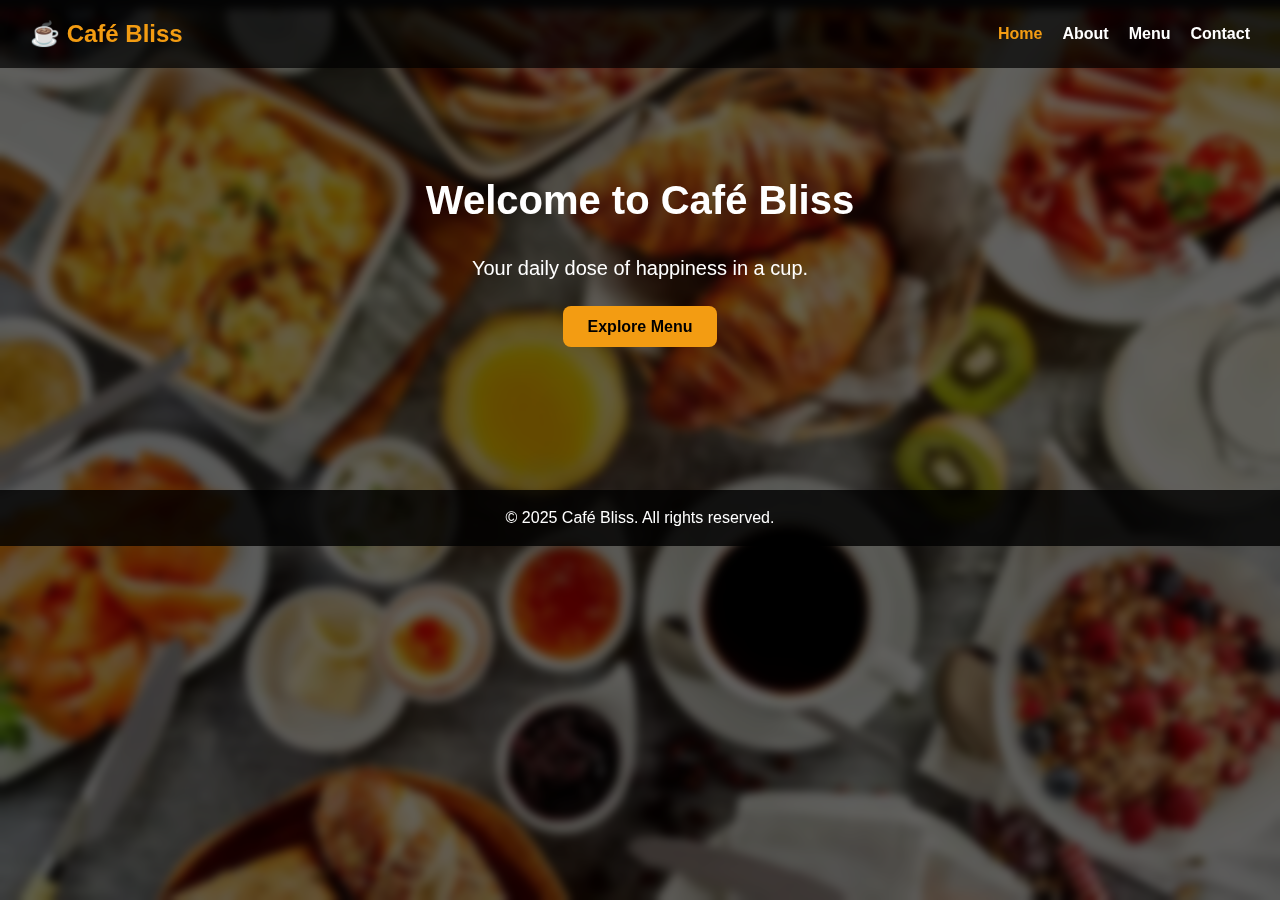
<file: index.html>
<!DOCTYPE html>
<html lang="en">
<head>
  <meta charset="UTF-8">
  <meta name="viewport" content="width=device-width, initial-scale=1.0">
  <title>Café Bliss | Home</title>
  <link rel="stylesheet" href="style.css">

</head>
<body>
  <header>
    <h1 class="logo">☕ Café Bliss</h1>
    <nav>
      <ul>
        <li><a href="index.html" class="active">Home</a></li>
        <li><a href="menu.html">About</a></li>
        <li><a href="donate.html">Menu</a></li>
        <li><a href="contact.html">Contact</a></li>
      </ul>
    </nav>
  </header>

  <section class="hero">
    <h2>Welcome to Café Bliss</h2>
    <p>Your daily dose of happiness in a cup.</p>
    <a href="menu.html" class="btn">Explore Menu</a>
  </section>

  <footer>
    <p>© 2025 Café Bliss. All rights reserved.</p>
  </footer>
</body>
</html>
</file>
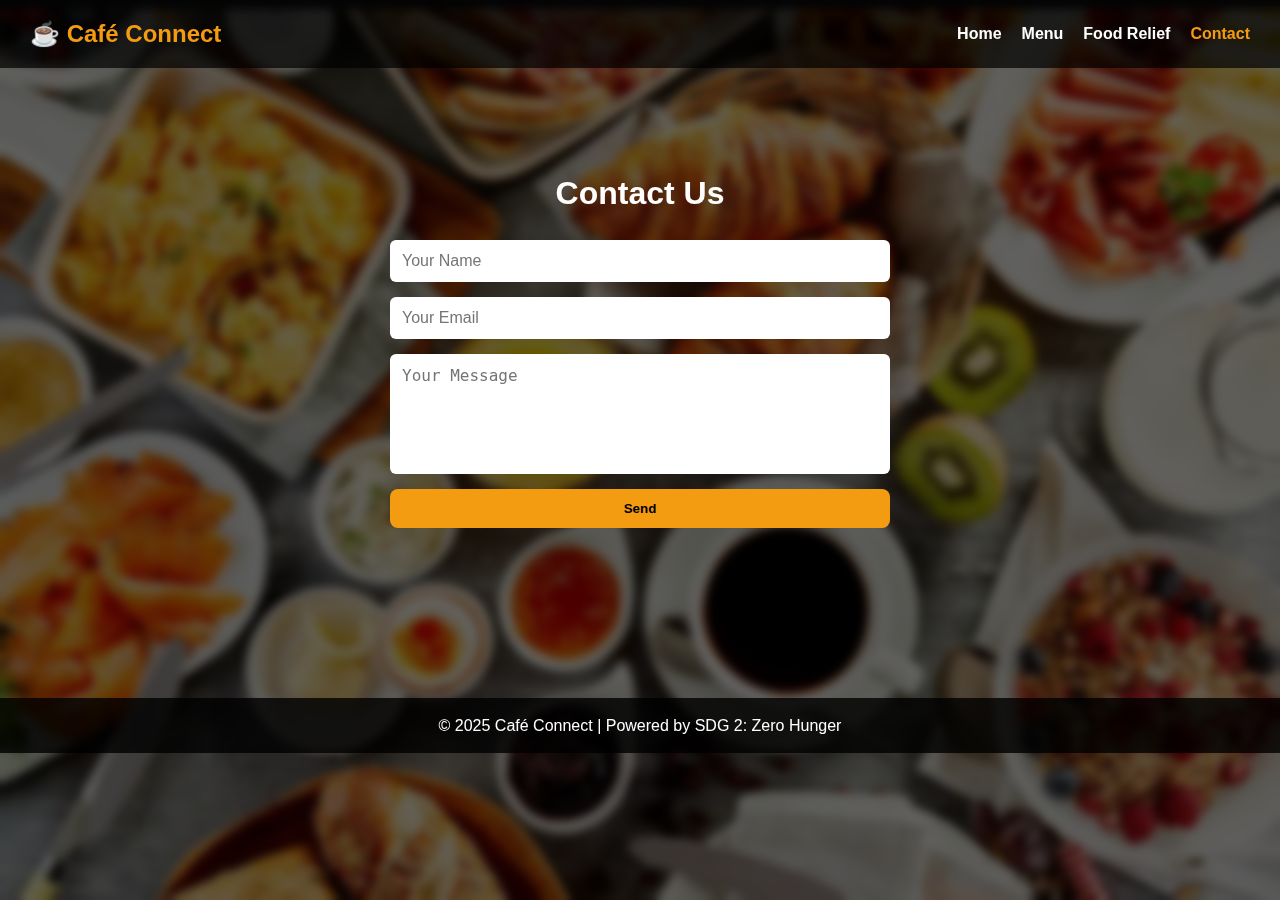
<file: contact.html>
<!DOCTYPE html>
<html lang="en">
<head>
  <meta charset="UTF-8">
  <meta name="viewport" content="width=device-width, initial-scale=1.0">
  <title>Café Connect | Contact</title>
  <link rel="stylesheet" href="style.css">
</head>
<body>
  <header>
    <div class="logo">☕ Café Connect</div>
    <nav id="navbar">
      <ul>
        <li><a href="index.html">Home</a></li>
        <li><a href="menu.html">Menu</a></li>
        <li><a href="donate.html">Food Relief</a></li>
        <li><a href="contact.html" class="active">Contact</a></li>
      </ul>
    </nav>
  </header>

  <section class="contact">
    <h2>Contact Us</h2>
    <form>
      <input type="text" placeholder="Your Name" required>
      <input type="email" placeholder="Your Email" required>
      <textarea placeholder="Your Message"></textarea>
      <button type="submit" class="btn">Send</button>
    </form>
  </section>

  <footer>
    <p>© 2025 Café Connect | Powered by SDG 2: Zero Hunger</p>
  </footer>
</body>
</html>
</file>
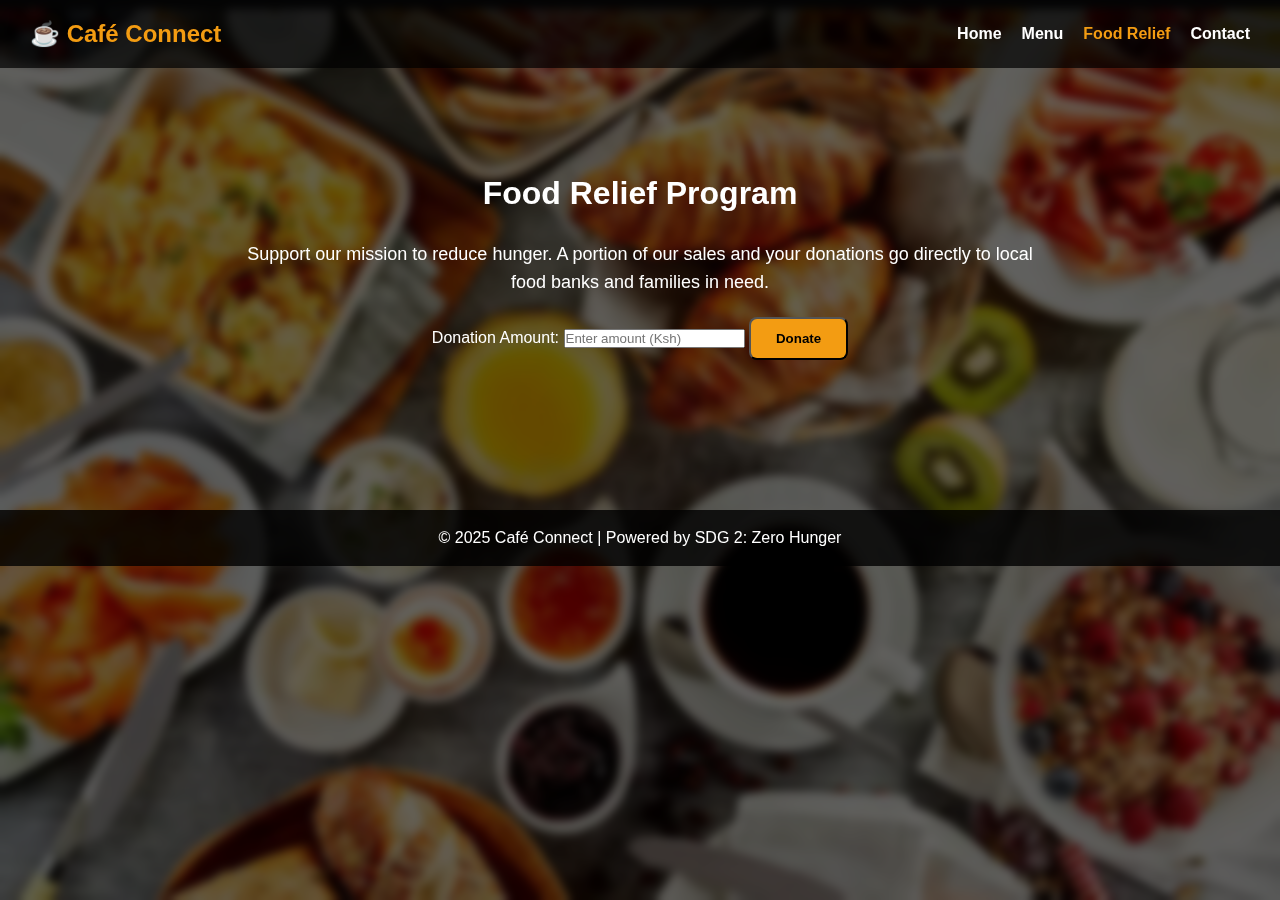
<file: donate.html>
<!DOCTYPE html>
<html lang="en">
<head>
  <meta charset="UTF-8">
  <meta name="viewport" content="width=device-width, initial-scale=1.0">
  <title>Café Connect | Food Relief</title>
  <link rel="stylesheet" href="style.css">
</head>
<body>
  <header>
    <div class="logo">☕ Café Connect</div>
    <nav id="navbar">
      <ul>
        <li><a href="index.html">Home</a></li>
        <li><a href="menu.html">Menu</a></li>
        <li><a href="donate.html" class="active">Food Relief</a></li>
        <li><a href="contact.html">Contact</a></li>
      </ul>
    </nav>
  </header>

  <section class="donate">
    <h2>Food Relief Program</h2>
    <p>
      Support our mission to reduce hunger. A portion of our sales and your donations
      go directly to local food banks and families in need.
    </p>
    <form class="donate-form">
      <label for="amount">Donation Amount:</label>
      <input type="number" id="amount" placeholder="Enter amount (Ksh)">
      <button type="submit" class="btn">Donate</button>
    </form>
  </section>

  <footer>
    <p>© 2025 Café Connect | Powered by SDG 2: Zero Hunger</p>
  </footer>
</body>
</html>
</file>
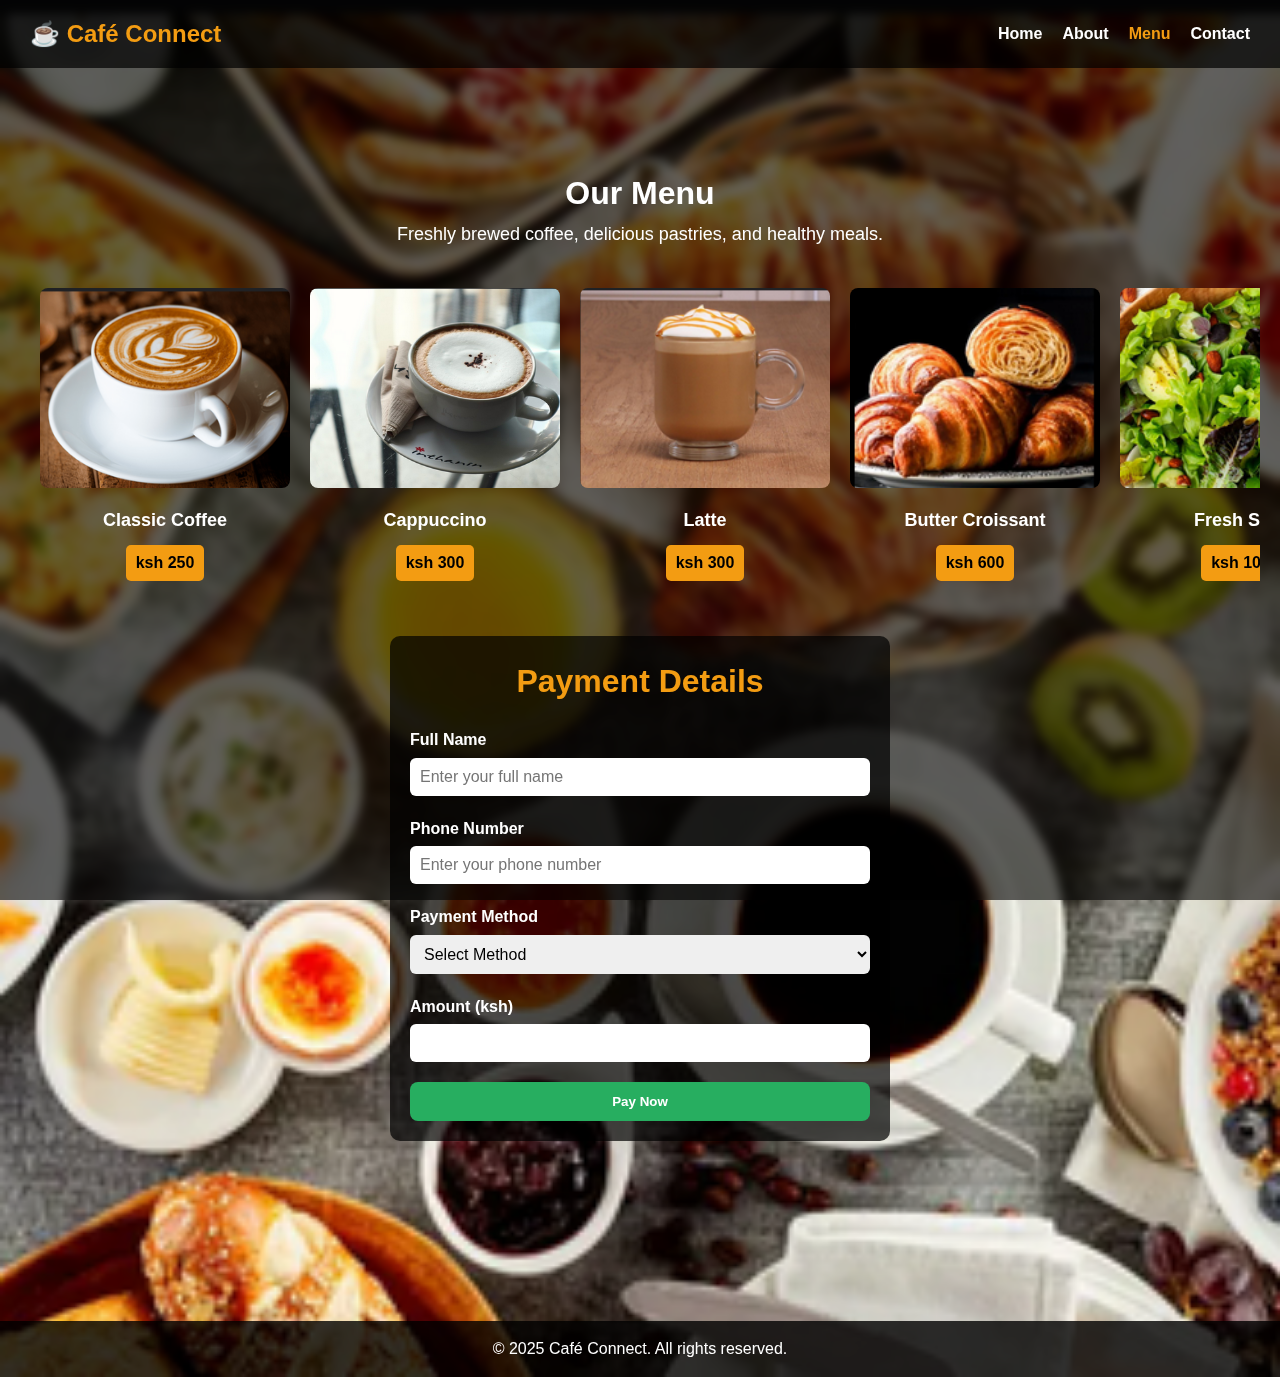
<file: menu.html>
<!DOCTYPE html>
<html lang="en">
<head>
  <meta charset="UTF-8">
  <meta name="viewport" content="width=device-width, initial-scale=1.0">
  <title>Café Connect | Menu</title>
  <link rel="stylesheet" href="style.css">
  <style>
    /* Inline style additions for menu-page only */

    /* Horizontal Menu Grid */
    .menu-grid {
      display: flex;
      flex-wrap: nowrap;
      overflow-x: auto;
      gap: 20px;
      padding: 20px;
      scroll-behavior: smooth;
    }

    .menu-item {
      flex: 0 0 auto;
      text-align: center;
    }

    .menu-item img {
      width: 250px;
      height: 200px;
      object-fit: cover;
      border-radius: 8px;
      margin-bottom: 10px;
    }

    .menu-item h3 {
      margin: 8px 0 5px;
      font-size: 18px;
    }

    .price-tab {
      cursor: pointer;
      display: inline-block;
      background: #f39c12;
      color: black;
      padding: 5px 10px;
      margin: 5px;
      border-radius: 5px;
      font-weight: bold;
      transition: background 0.3s, transform 0.2s;
    }

    .price-tab.selected {
      background: #d35400;
      transform: scale(1.05);
    }

    /* Payment form styling */
    .payment-section {
      max-width: 500px;
      margin: 30px auto;
      background: rgba(0,0,0,0.7);
      padding: 20px;
      border-radius: 10px;
      text-align: left;
    }

    .payment-section h2 {
      color: #f39c12;
      text-align: center;
      margin-bottom: 20px;
    }

    .payment-section label {
      display: block;
      margin-top: 10px;
      margin-bottom: 5px;
      font-weight: bold;
      color: white;
    }

    .payment-section input,
    .payment-section select {
      width: 100%;
      padding: 10px;
      border-radius: 6px;
      border: none;
      margin-bottom: 10px;
      font-size: 16px;
    }

    .payment-section .btn {
      display: block;
      width: 100%;
      padding: 12px;
      background: #27ae60;
      color: white;
      font-weight: bold;
      border-radius: 8px;
      border: none;
      cursor: pointer;
      margin-top: 10px;
      transition: background 0.3s, transform 0.2s;
      text-decoration: none;
      text-align: center;
    }

    .payment-section .btn:hover {
      background: #1e8449;
      transform: scale(1.05);
    }
  </style>
</head>
<body class="menu-page">
  <!-- Header (updated like Café Bliss) -->
  <header>
    <h1 class="logo">☕ Café Connect</h1>
    <nav>
      <ul>
        <li><a href="index.html">Home</a></li>
        <li><a href="about.html">About</a></li>
        <li><a href="menu.html" class="active">Menu</a></li>
        <li><a href="contact.html">Contact</a></li>
      </ul>
    </nav>
  </header>

  <!-- Menu Section -->
  <section class="menu">
    <h1>Our Menu</h1>
    <p class="subtitle">Freshly brewed coffee, delicious pastries, and healthy meals.</p>

    <div class="menu-grid">
      <div class="menu-item">
        <img src="images/coffee.jpg" alt="Coffee">
        <h3>Classic Coffee</h3>
        <span class="price-tab" data-price="250">ksh 250</span>
      </div>

      <div class="menu-item">
        <img src="images/cappuccino.jpg" alt="Cappuccino">
        <h3>Cappuccino</h3>
        <span class="price-tab" data-price="300">ksh 300</span>
      </div>

      <div class="menu-item">
        <img src="images/latte.jpg" alt="Latte">
        <h3>Latte</h3>
        <span class="price-tab" data-price="300">ksh 300</span>
      </div>

      <div class="menu-item">
        <img src="images/croissant.jpg" alt="Croissant">
        <h3>Butter Croissant</h3>
        <span class="price-tab" data-price="600">ksh 600</span>
      </div>

      <div class="menu-item">
        <img src="images/salad.jpg" alt="Salad">
        <h3>Fresh Salad</h3>
        <span class="price-tab" data-price="1000">ksh 1000</span>
      </div>
    </div>

    <!-- Payment Form -->
    <div class="payment-section">
      <h2>Payment Details</h2>
      <form>
        <label for="name">Full Name</label>
        <input type="text" id="name" name="name" placeholder="Enter your full name" required>

        <label for="phone">Phone Number</label>
        <input type="tel" id="phone" name="phone" placeholder="Enter your phone number" required>

        <label for="method">Payment Method</label>
        <select id="method" name="method" required>
          <option value="">Select Method</option>
          <option value="mpesa">Mpesa</option>
          <option value="card">Credit/Debit Card</option>
          <option value="paypal">PayPal</option>
        </select>

        <label for="amount">Amount (ksh)</label>
        <input type="text" id="amount" name="amount" readonly>

        <button type="submit" class="btn">Pay Now</button>
      </form>
    </div>
  </section>

  <footer>
    <p>© 2025 Café Connect. All rights reserved.</p>
  </footer>

  <script>
    // Price selection logic
    const priceTabs = document.querySelectorAll('.price-tab');
    const amountInput = document.getElementById('amount');
    let total = 0;

    priceTabs.forEach(tab => {
      tab.addEventListener('click', () => {
        const price = parseInt(tab.dataset.price);
        if (tab.classList.contains('selected')) {
          tab.classList.remove('selected');
          total -= price;
        } else {
          tab.classList.add('selected');
          total += price;
        }
        amountInput.value = total; // update payment amount
      });
    });
  </script>
</body>
</html>
</file>
<file: style.css>
/* Reset */
* {
  margin: 0;
  padding: 0;
  box-sizing: border-box;
}

/* Body */
body {
  font-family: 'Segoe UI', sans-serif;
  background: url("images/bg.jpg") no-repeat center center/cover;
  color: white;
  line-height: 1.6;
  position: relative;
  min-height: 100vh;
  overflow-x: hidden;
}

/* Overlay for all pages */
body::before {
  content: "";
  position: fixed;
  top: 0;
  left: 0;
  width: 100%;
  height: 100%;
  background: rgba(0, 0, 0, 0.6); /* darken */
  backdrop-filter: blur(5px); /* blur effect */
  z-index: -1;
}

/* Header */
header {
  background: rgba(0, 0, 0, 0.7);
  padding: 15px 30px;
  display: flex;
  justify-content: space-between;
  align-items: center;
}

header .logo {
  font-size: 24px;
  font-weight: bold;
  color: #f39c12;
  transition: transform 0.3s;
}

header .logo:hover {
  transform: scale(1.1);
}

nav ul {
  list-style: none;
  display: flex;
  gap: 20px;
}

nav ul li a {
  color: white;
  text-decoration: none;
  font-weight: bold;
  transition: color 0.3s, transform 0.3s;
}

nav ul li a:hover,
nav ul li a.active {
  color: #f39c12;
  transform: translateY(-3px);
}

/* Hero Section (Home) */
.hero {
  text-align: center;
  padding: 100px 20px;
  animation: fadeIn 2s ease-in-out;
}

.hero h2 {
  font-size: 40px;
  margin-bottom: 20px;
  animation: slideDown 1.5s ease;
}

.hero p {
  font-size: 20px;
  margin-bottom: 30px;
}

.btn {
  padding: 12px 25px;
  background: #f39c12;
  color: black;
  border-radius: 8px;
  font-weight: bold;
  text-decoration: none;
  transition: background 0.3s, transform 0.3s;
}

.btn:hover {
  background: #d35400;
  transform: scale(1.1);
}

/* About, Menu, Contact sections */
section {
  padding: 100px 20px;
  text-align: center;
  position: relative;
  z-index: 1;
}

section h2 {
  font-size: 32px;
  margin-bottom: 20px;
}

section p {
  font-size: 18px;
  max-width: 800px;
  margin: 0 auto 20px;
}

/* Contact form */
.contact form {
  max-width: 500px;
  margin: 20px auto;
  display: flex;
  flex-direction: column;
  gap: 15px;
}

.contact input,
.contact textarea {
  padding: 12px;
  border: none;
  border-radius: 6px;
  font-size: 16px;
}

.contact textarea {
  resize: none;
  height: 120px;
}

.contact .btn {
  padding: 12px;
  background: #f39c12;
  color: black;
  border: none;
  border-radius: 8px;
  font-weight: bold;
  cursor: pointer;
  transition: 0.3s;
}

.contact .btn:hover {
  background: #d35400;
  transform: scale(1.05);
}

/* Footer */
footer {
  text-align: center;
  padding: 15px;
  background: rgba(0, 0, 0, 0.8);
  position: relative;
  bottom: 0;
  width: 100%;
  margin-top: 50px;
  z-index: 1;
}

/* Horizontal Menu (sideways, not cards) */
.menu-grid {
  display: flex;
  flex-wrap: nowrap;
  overflow-x: auto; /* horizontal scroll if needed */
  gap: 40px;
  padding: 20px;
  scroll-behavior: smooth;
  align-items: center;
}

.menu-item {
  display: flex;
  flex-direction: column; /* image on top, text below */
  align-items: center;
  min-width: 250px; /* keeps consistent size */
}

.menu-item img {
  width: 250px;
  height: 200px;
  object-fit: cover;
  border-radius: 8px;
  margin-bottom: 10px;
}

.menu-item h3 {
  margin: 5px 0;
  font-size: 18px;
}

.price {
  display: block;
  margin-top: 5px;
  font-weight: bold;
  color: #f39c12;
}

/* Animations */
@keyframes fadeIn {
  from { opacity: 0; }
  to { opacity: 1; }
}

@keyframes slideDown {
  from { transform: translateY(-50px); opacity: 0; }
  to { transform: translateY(0); opacity: 1; }
}


/* Price tab/button */
.price-tab {
  display: inline-block;
  padding: 8px 16px;
  background: #f39c12;
  color: black;
  font-weight: bold;
  border-radius: 20px;
  text-decoration: none;
  transition: background 0.3s, transform 0.2s;
  margin-top: 5px;
}

.price-tab:hover {
  background: #d35400;
  transform: scale(1.05);
}


/* Price tab button */
.price-tab {
  display: inline-block;
  padding: 8px 16px;
  background: #f39c12;
  color: black;
  font-weight: bold;
  border-radius: 20px;
  border: none;
  cursor: pointer;
  margin-top: 5px;
  transition: background 0.3s, transform 0.2s;
}

.price-tab:hover {
  background: #d35400;
  transform: scale(1.05);
}

.price-tab.selected {
  background: #27ae60;
  color: white;
}
</file>
